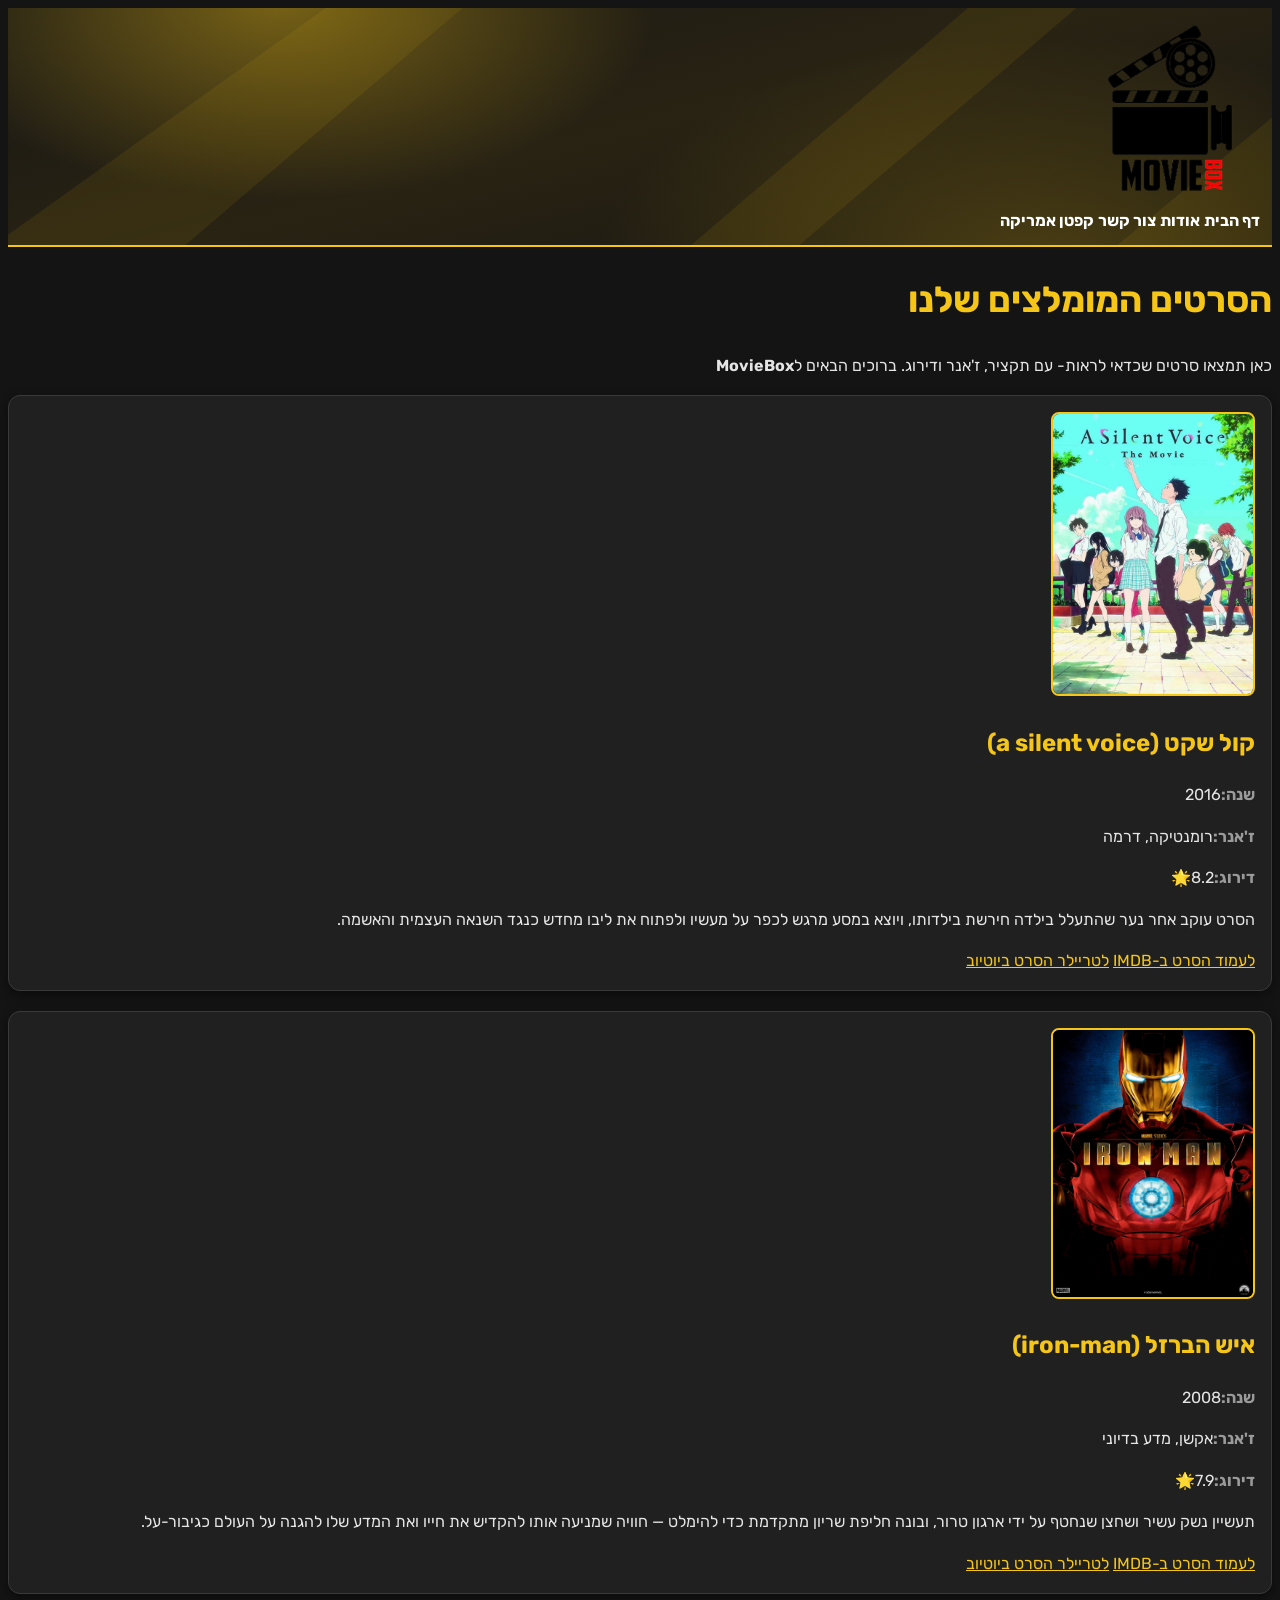
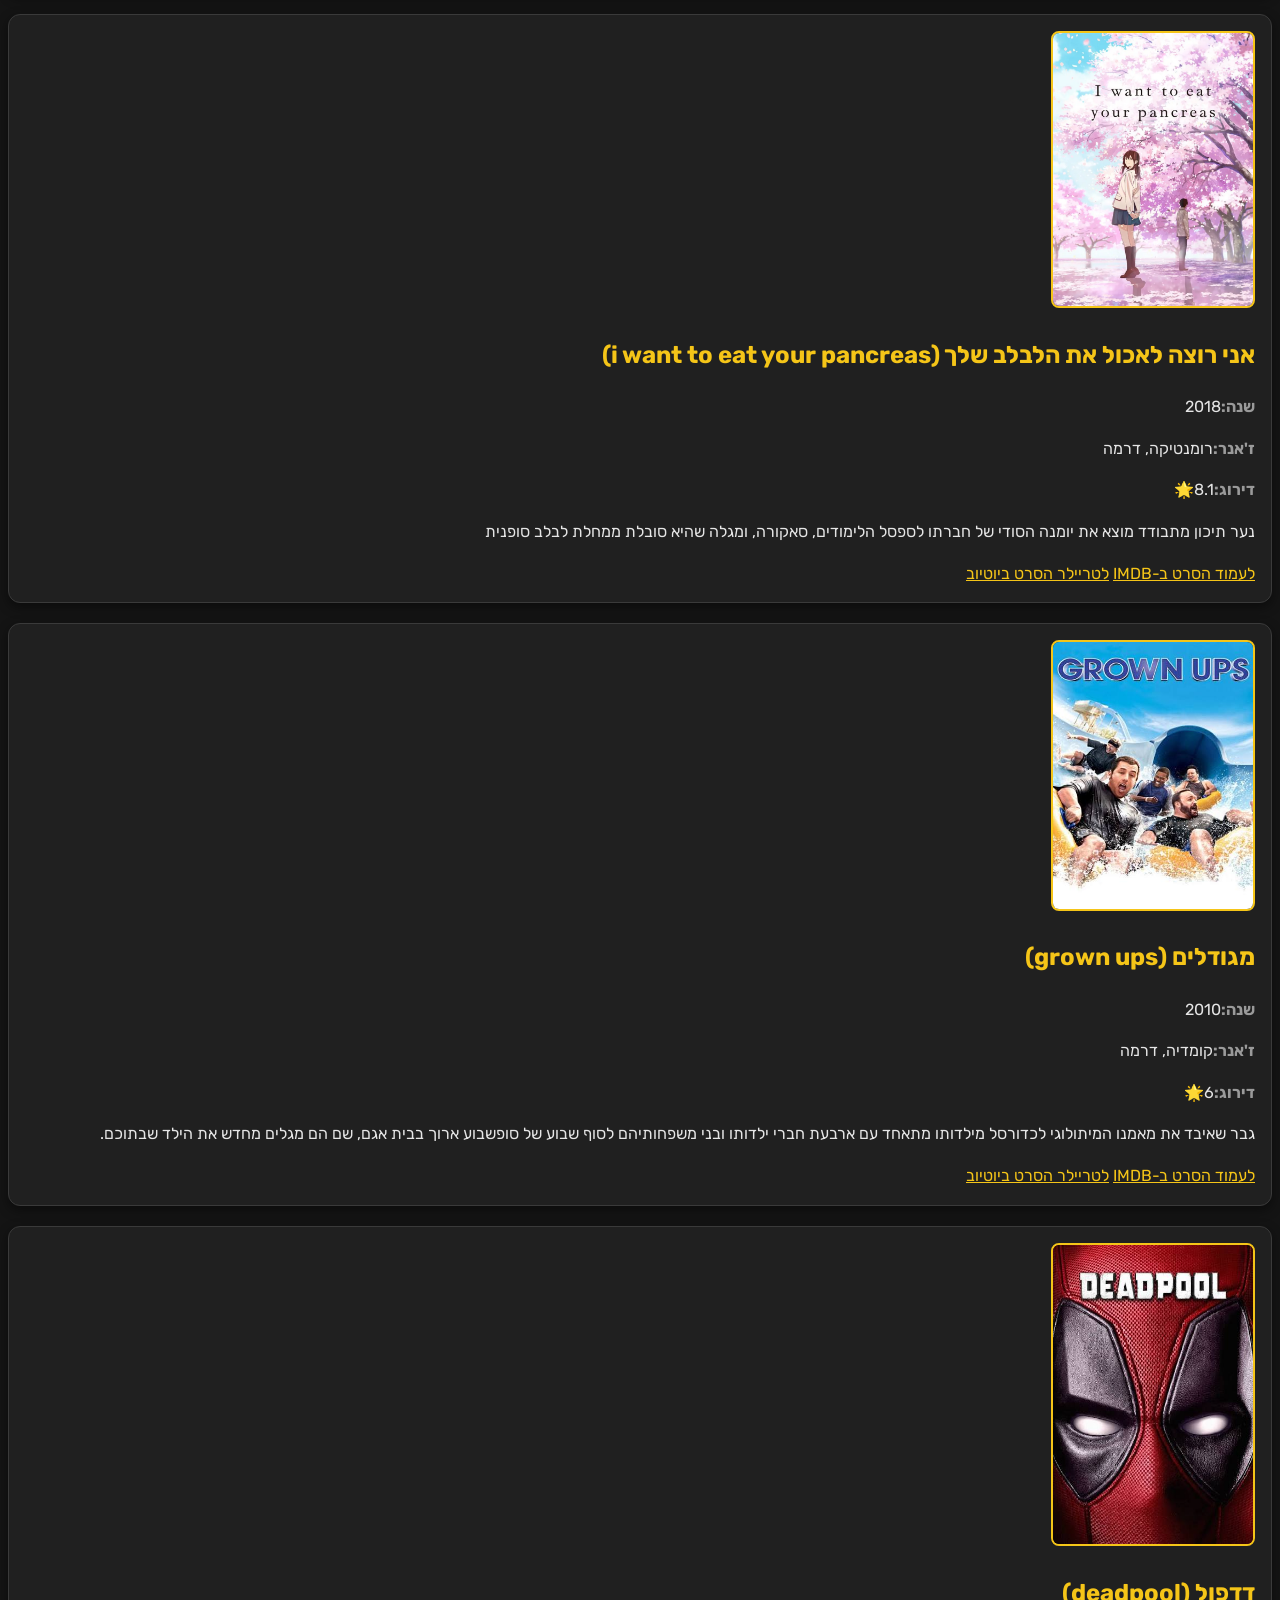
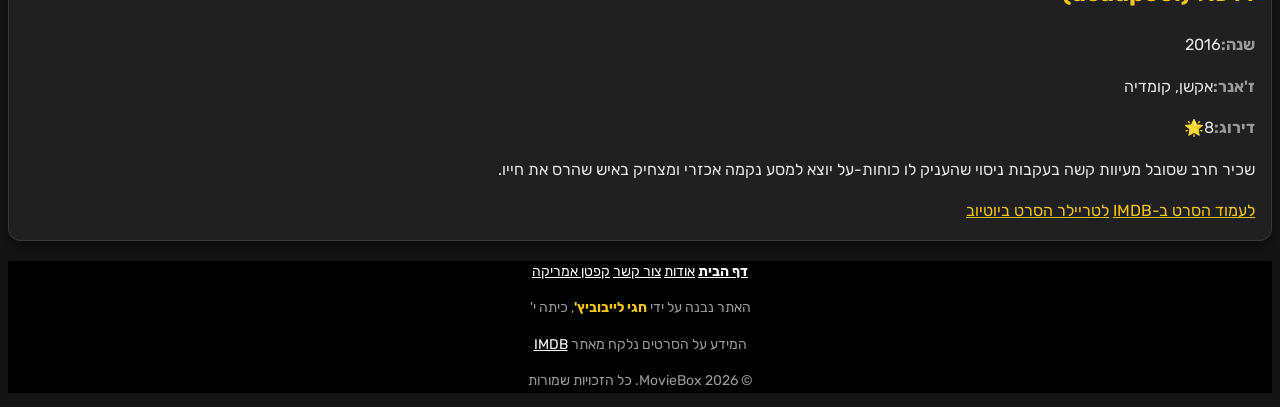
<file: index.html>
<!DOCTYPE html>
<html lang="he" dir="rtl">
<head>
    <meta charset="UTF-8">
    <meta name="viewport" content="width=device-width, initial-scale=1.0">
    <title>MovieBox- דף הבית</title>
    <link href="https://fonts.googleapis.com/css2?family=Rubik:wght@400;700&display=swap" rel="stylesheet">
    <link rel="stylesheet" href="css/style.css">
</head>
<body>
    <header>
<a href="index.html">
    <img src="images/LOGO.png" alt="movie site logo" width="200">
</a>
 <nav>
        <a href="index.html"><b>דף הבית</b></a>
        <a href="about.html">אודות</a>
        <a href="contact.html">צור קשר</a>
         <a href="CaptainAmerica.html">קפטן אמריקה</a>
    </nav>
    </header>
<main>
    <h1>הסרטים המומלצים שלנו</h1>
    <p>כאן תמצאו סרטים שכדאי לראות- עם תקציר, ז'אנר ודירוג. ברוכים הבאים ל<b>MovieBox</b></p>
    <div class="movie">
        <img src="images/asilentvoice.webp" alt="הפוסטר של הסרט קול" width="200">
        <h2>קול שקט (a silent voice)</h2>
        <p><span>שנה:</span>2016</p>
        <p><span>ז'אנר:</span>רומנטיקה, דרמה</p>
        <p><span>דירוג:</span>8.2🌟</p>
        <p>הסרט עוקב אחר נער שהתעלל בילדה חירשת בילדותו, ויוצא במסע מרגש לכפר על מעשיו ולפתוח את ליבו מחדש כנגד השנאה העצמית והאשמה.</p>
        <a href="https://www.imdb.com/title/tt5323662/"target="_blank">לעמוד הסרט ב-IMDB</a>
         <a href="https://www.youtube.com/watch?v=TQK9By9qQiw">לטריילר הסרט ביוטיוב</a>
    </div>
    
    <div class="movie">
        <img src="images/iron-man.jpg" alt="הפוסטר של הסרט איש הברזל" width="200">
        <h2>איש הברזל (iron-man)</h2>
        <p><span>שנה:</span>2008</p>
        <p><span>ז'אנר:</span>אקשן, מדע בדיוני</p>
        <p><span>דירוג:</span>7.9🌟</p>
        <p>תעשיין נשק עשיר ושחצן שנחטף על ידי ארגון טרור, ובונה חליפת שריון מתקדמת כדי להימלט — חוויה שמניעה אותו להקדיש את חייו ואת המדע שלו להגנה על העולם כגיבור-על.</p>
        <a href="https://www.imdb.com/title/tt0371746/" target="_blank">לעמוד הסרט ב-IMDB</a>
         <a href="https://www.youtube.com/watch?v=8ugaeA-nMTc">לטריילר הסרט ביוטיוב</a>
    </div>
    <div class="movie">
        <img src="images/iwanttoeatyourpancreas.webp" alt="הפוסטר של הסרט אני רוצה לאכול את הלבלב שלך" width="200">
        <h2>אני רוצה לאכול את הלבלב שלך (i want to eat your pancreas)</h2>
        <p><span>שנה:</span>2018</p>
        <p><span>ז'אנר:</span>רומנטיקה, דרמה</p>
        <p><span>דירוג:</span>8.1🌟</p>
        <p>נער תיכון מתבודד מוצא את יומנה הסודי של חברתו לספסל הלימודים, סאקורה, ומגלה שהיא סובלת ממחלת לבלב סופנית</p>
        <a href="https://www.imdb.com/title/tt7236034/" target="_blank">לעמוד הסרט ב-IMDB</a>
         <a href="https://www.youtube.com/watch?v=HuN15mDKakk">לטריילר הסרט ביוטיוב</a>
    </div>
    <div class="movie">
        <img src="images/grownups.jpg" alt="הפוסטר של הסרט מגודלים" width="200">
        <h2>מגודלים (grown ups)</h2>
        <p><span>שנה:</span>2010</p>
        <p><span>ז'אנר:</span>קומדיה, דרמה</p>
        <p><span>דירוג:</span>6🌟</p>
        <p>גבר שאיבד את מאמנו המיתולוגי לכדורסל מילדותו מתאחד עם ארבעת חברי ילדותו ובני משפחותיהם לסוף שבוע של סופשבוע ארוך בבית אגם, שם הם מגלים מחדש את הילד שבתוכם.</p>
        <a href="https://www.imdb.com/title/tt1375670/" target="_blank">לעמוד הסרט ב-IMDB</a>
         <a href="https://www.youtube.com/watch?v=cpO1FpUYP-4">לטריילר הסרט ביוטיוב</a>
    </div>
    <div class="movie">
        <img src="images/deadpool.jpg" alt="הפוסטר של הסרט דדפול" width="200">
        <h2>דדפול (deadpool)</h2>
        <p><span>שנה:</span>2016</p>
        <p><span>ז'אנר:</span>אקשן, קומדיה</p>
        <p><span>דירוג:</span>8🌟</p>
        <p>שכיר חרב שסובל מעיוות קשה בעקבות ניסוי שהעניק לו כוחות-על יוצא למסע נקמה אכזרי ומצחיק באיש שהרס את חייו.</p>
        <a href="https://www.imdb.com/title/tt1431045/" target="_blank">לעמוד הסרט ב-IMDB</a>
         <a href="https://www.youtube.com/watch?v=IDiO2qc2T18">לטריילר הסרט ביוטיוב</a>
    </div>
</main>
<footer>
    <p>
        <a href="index.html"><b>דף הבית</b></a>
        <a href="about.html">אודות</a>
        <a href="contact.html">צור קשר</a> 
         <a href="CaptainAmerica.html">קפטן אמריקה</a>
    </p>
    <p>האתר נבנה על ידי <span>חגי לייבוביץ'</span>, כיתה י'</p>
    <p>המידע על הסרטים נלקח מאתר <a href="https://www.imdb.com" target="_blank">IMDB</a></p>
    <p>&copy; 2026 MovieBox. כל הזכויות שמורות</p>
</footer>
</body>
</html>
</file>
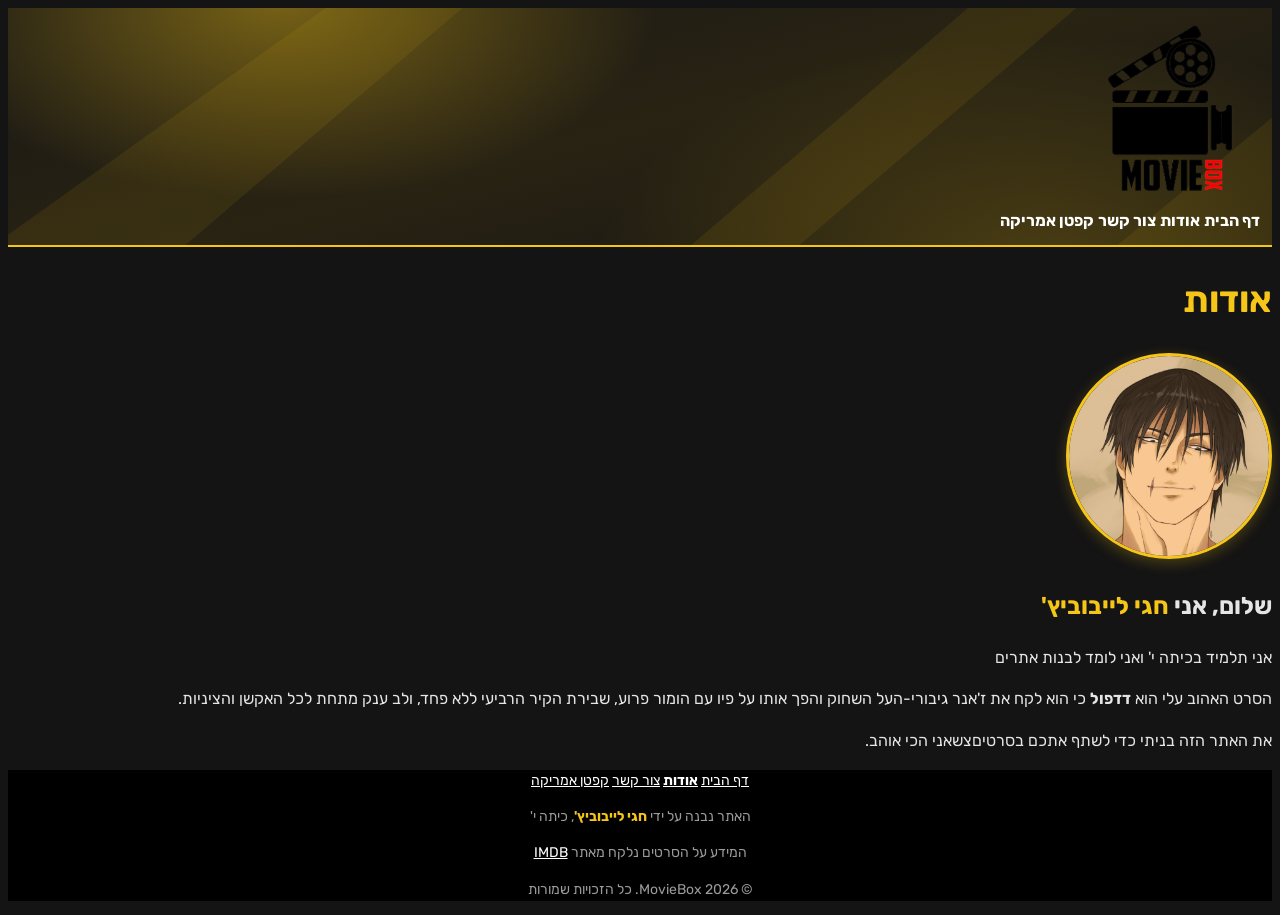
<file: about.html>
<!DOCTYPE html>
<html lang="he" dir="rtl">
<head>
    <meta charset="UTF-8">
    <meta name="viewport" content="width=device-width, initial-scale=1.0">
    <title>MovieBox- אודות</title>
    <link href="https://fonts.googleapis.com/css2?family=Rubik:wght@400;700&display=swap" rel="stylesheet">
    <link rel="stylesheet" href="css/style.css">
</head>
<body>
    <header>
<a href="index.html">
    <img src="images/LOGO.png" alt="movie site logo" width="200">
</a>
 <nav>
        <a href="index.html">דף הבית</a>
        <a href="about.html"><b>אודות</b></a>
        <a href="contact.html">צור קשר</a>
         <a href="CaptainAmerica.html">קפטן אמריקה</a>
    </nav>
    </header>
<main>
    <h1>אודות</h1>
    <div class="about">
<img src="images/toji.jpg" alt="התמונה שלי" width="200">
<h2>שלום, אני <span>חגי לייבוביץ'</span></h2>
<p>אני תלמיד בכיתה י' ואני לומד לבנות אתרים</p>
<p>הסרט האהוב עלי הוא <b>דדפול</b> כי הוא לקח את ז'אנר גיבורי-העל השחוק והפך אותו על פיו עם הומור פרוע, שבירת הקיר הרביעי ללא פחד, ולב ענק מתחת לכל האקשן והציניות.</p>
<p>את האתר הזה בניתי כדי לשתף אתכם בסרטיםצשאני הכי אוהב.</p>
    </div>
</main>
<footer>
    <p>
        <a href="index.html">דף הבית</a>
        <a href="about.html"><b>אודות</b></a>
        <a href="contact.html">צור קשר</a> 
         <a href="CaptainAmerica.html">קפטן אמריקה</a>
    </p>
    <p>האתר נבנה על ידי <span>חגי לייבוביץ'</span>, כיתה י'</p>
    <p>המידע על הסרטים נלקח מאתר <a href="https://www.imdb.com" target="_blank">IMDB</a></p>
    <p>&copy; 2026 MovieBox. כל הזכויות שמורות</p>
</footer>
</body>
</html>
</file>
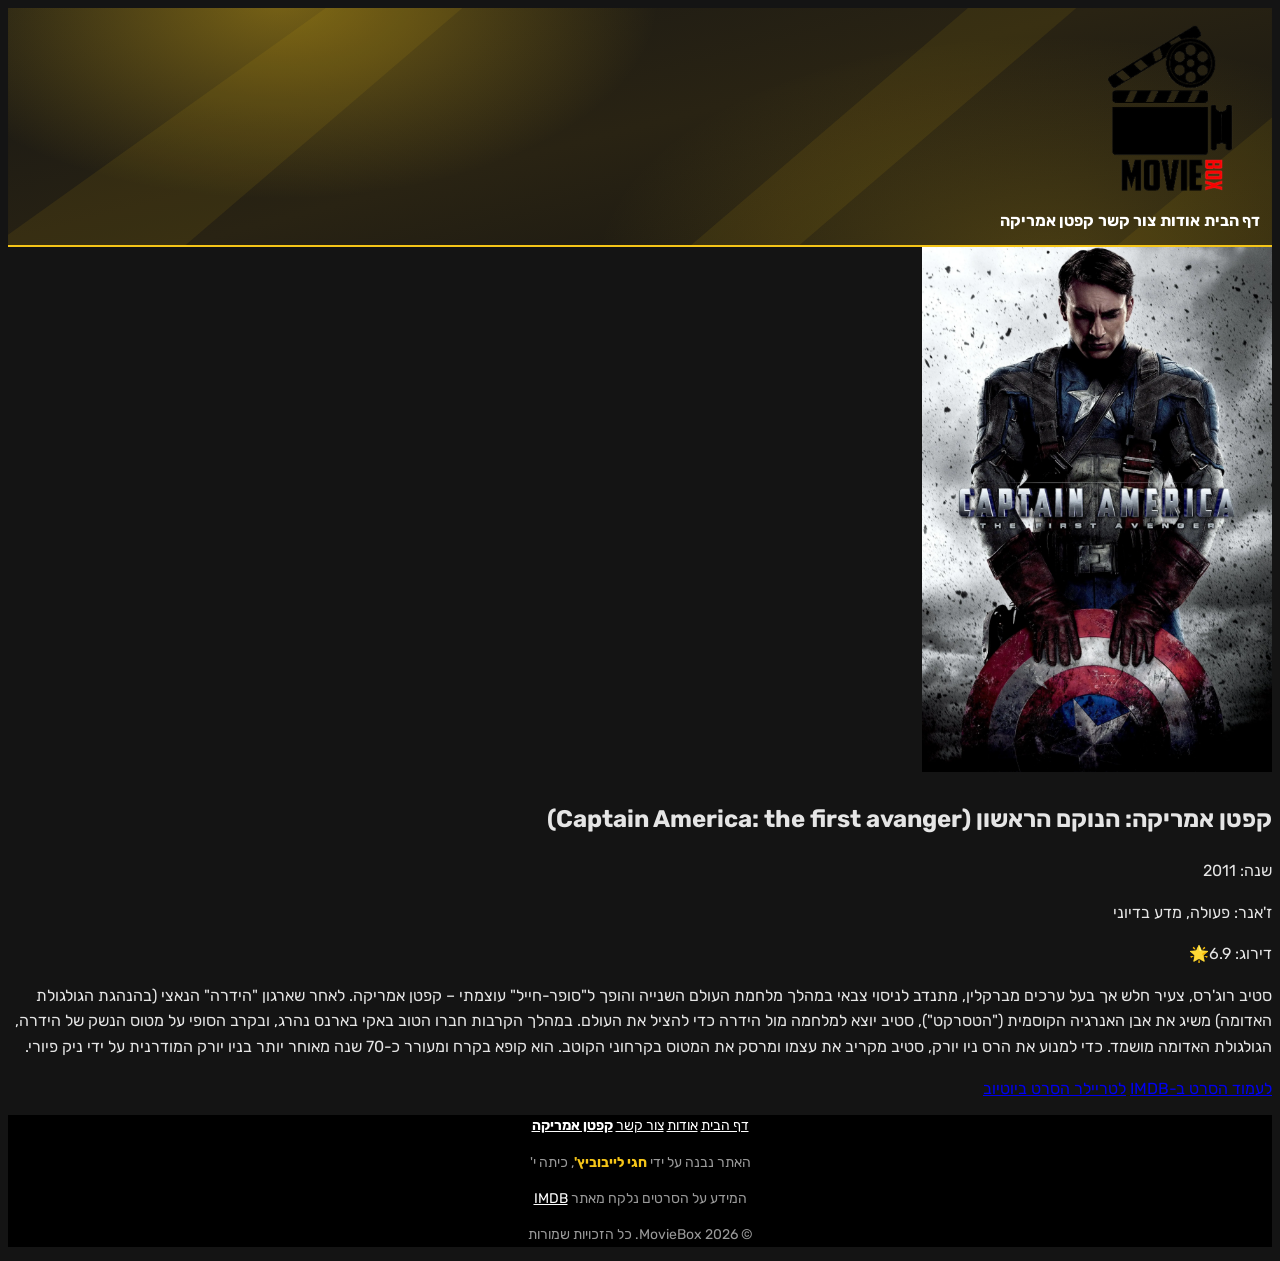
<file: CaptainAmerica.html>
<!DOCTYPE html>
<html lang="he" dir="rtl">
<head>
    <meta charset="UTF-8">
    <meta name="viewport" content="width=device-width, initial-scale=1.0">
    <title>MovieBox- צור קשר</title>
    <link href="https://fonts.googleapis.com/css2?family=Rubik:wght@400;700&display=swap" rel="stylesheet">
    <link rel="stylesheet" href="css/style.css">
</head>
<body>
    <header>
<a href="index.html">
    <img src="images/LOGO.png" alt="movie site logo" width="200">
</a>
 <nav>
        <a href="index.html">דף הבית</a>
        <a href="about.html">אודות</a>
        <a href="contact.html">צור קשר</a>
        <a href="CaptainAmerica.html"><b>קפטן אמריקה</b></a>
    </nav>
    </header>
<main>
    <div class="cap">
        <img src="images/cap.webp" alt="פוסטר של הסרט קפטן אמריקה" width="350">
        <h2>קפטן אמריקה: הנוקם הראשון (Captain America: the first avanger)</h2>
        <p><span>שנה: </span>2011</p>
        <p><span>ז'אנר: </span>פעולה, מדע בדיוני</p>
        <p><span>דירוג: </span>6.9🌟</p>
        <p>סטיב רוג'רס, צעיר חלש אך בעל ערכים מברקלין, מתנדב לניסוי צבאי במהלך מלחמת העולם השנייה והופך ל"סופר-חייל" עוצמתי – קפטן אמריקה.

לאחר שארגון "הידרה" הנאצי (בהנהגת הגולגולת האדומה) משיג את אבן האנרגיה הקוסמית ("הטסרקט"), סטיב יוצא למלחמה מול הידרה כדי להציל את העולם. במהלך הקרבות חברו הטוב באקי בארנס נהרג, ובקרב הסופי על מטוס הנשק של הידרה, הגולגולת האדומה מושמד.

כדי למנוע את הרס ניו יורק, סטיב מקריב את עצמו ומרסק את המטוס בקרחוני הקוטב. הוא קופא בקרח ומעורר כ-70 שנה מאוחר יותר בניו יורק המודרנית על ידי ניק פיורי.</p>
    </div>
    <a href="https://www.imdb.com/title/tt0458339/">לעמוד הסרט ב-IMDB</a>
    <a href="https://www.youtube.com/watch?v=6j2IJlC6gic">לטריילר הסרט ביוטיוב</a>
</main>
<footer>
    <p>
        <a href="index.html">דף הבית</a>
        <a href="about.html">אודות</a>
        <a href="contact.html">צור קשר</a> 
        <a href="CaptainAmerica.html"><b>קפטן אמריקה</b></a>
    </p>
    <p>האתר נבנה על ידי <span>חגי לייבוביץ'</span>, כיתה י'</p>
    <p>המידע על הסרטים נלקח מאתר <a href="https://www.imdb.com" target="_blank">IMDB</a></p>
    <p>&copy; 2026 MovieBox. כל הזכויות שמורות</p>
</footer>
</body>
</html>
</file>
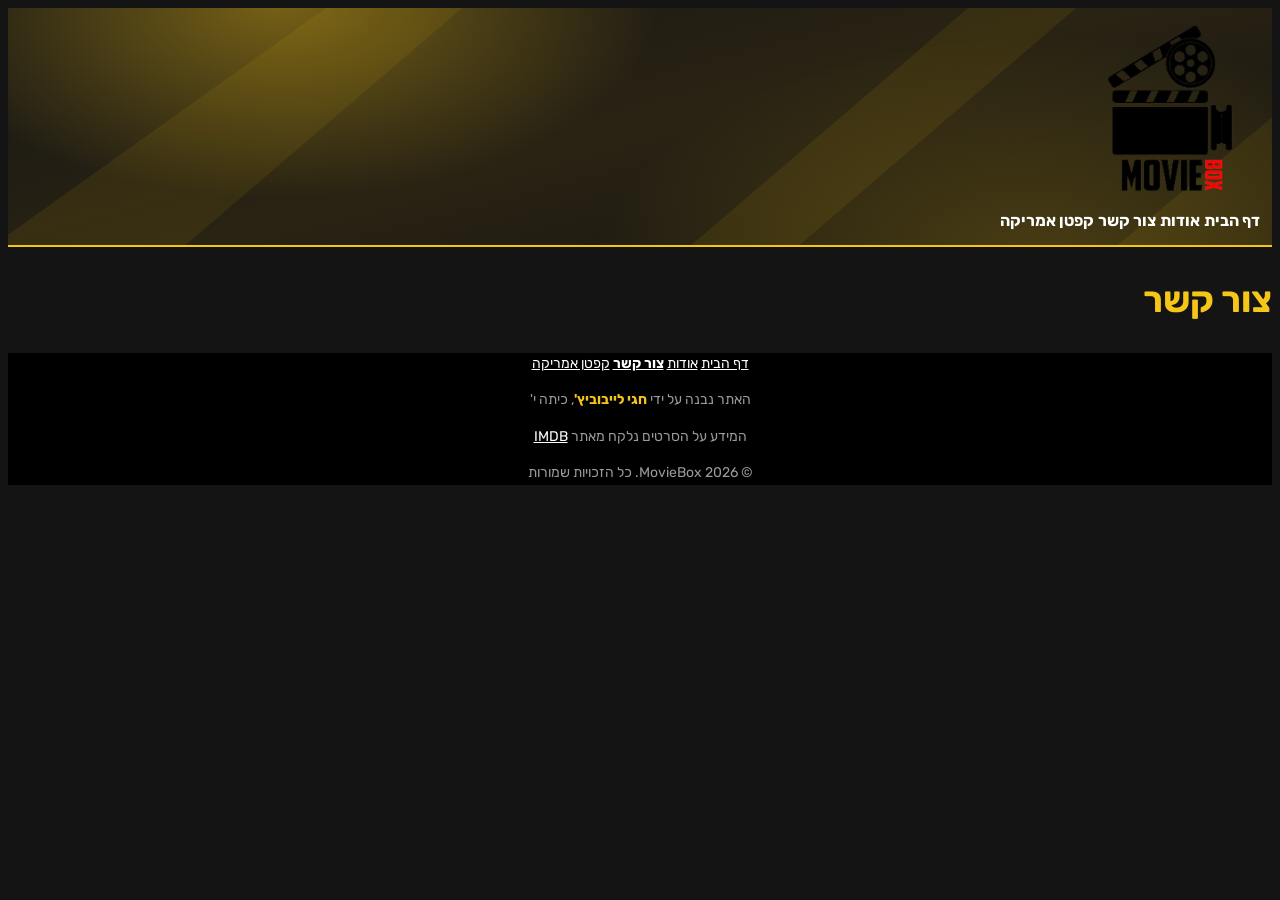
<file: contact.html>
<!DOCTYPE html>
<html lang="he" dir="rtl">
<head>
    <meta charset="UTF-8">
    <meta name="viewport" content="width=device-width, initial-scale=1.0">
    <title>MovieBox- צור קשר</title>
    <link href="https://fonts.googleapis.com/css2?family=Rubik:wght@400;700&display=swap" rel="stylesheet">
    <link rel="stylesheet" href="css/style.css">
</head>
<body>
    <header>
<a href="index.html">
    <img src="images/LOGO.png" alt="movie site logo" width="200">
</a>
 <nav>
        <a href="index.html">דף הבית</a>
        <a href="about.html">אודות</a>
        <a href="contact.html"><b>צור קשר</b></a>
         <a href="CaptainAmerica.html">קפטן אמריקה</a>
    </nav>
    </header>
<main>
   <h1>צור קשר</h1>
   
</main>
<footer>
    <p>
        <a href="index.html">דף הבית</a>
        <a href="about.html">אודות</a>
        <a href="contact.html"><b>צור קשר</b></a> 
         <a href="CaptainAmerica.html">קפטן אמריקה</a>
    </p>
    <p>האתר נבנה על ידי <span>חגי לייבוביץ'</span>, כיתה י'</p>
    <p>המידע על הסרטים נלקח מאתר <a href="https://www.imdb.com" target="_blank">IMDB</a></p>
    <p>&copy; 2026 MovieBox. כל הזכויות שמורות</p>
</footer>
</body>
</html>
</file>
<file: css/style.css>
body {
    font-family: "Rubik", Arial, sans-serif;                                                 /* ===== כל האתר ===== */
    background-color: #141414;
    color: #e5e5e5;
    line-height: 1.6;
}
h1 {
    color: #f5c518;
    font-size: 36px;
}


header {
    background-color: #000000;
    background-image: url("../images/cinema-banner.svg");
    background-position: center;
    background-size: cover;
    padding: 12px;
    border-bottom: 2px solid #f5c518;
}

header img {
    width: 180px;
}
nav a {
    color: #ffffff;                                                                                    /* ===== כותרת עליונה ===== */
    font-weight: bold;
    text-decoration: none;
}
nav {
    color: #555555;
}


.movie h2 {
    color: #f5c518;
    font-size: 24px;
}
.movie span {
    color: #9a9a9a;
    font-weight: bold;                                                                            /* ===== כרטיסי הסרטים ===== */
}
.movie a {
    color: #f5c518;
}
.movie img {
    width: 200px;
}
.movie {
    background-color: #202020;
    border: 1px solid #3a3a3a;
    border-radius: 12px;
    box-shadow: 0 4px 12px rgba(0, 0, 0, 0.45);
    padding: 16px;
    margin-bottom: 20px;
}
.movie img {
    width: 200px;
    border: 2px solid #f5c518;
    border-radius: 8px;
}
.movie:hover {
    border-color: #f5c518;
}
.movie:hover {
    background-color: #28251b;
    border-color: #f5c518;
    box-shadow: 0 8px 20px rgba(245, 197, 24, 0.22);
}


.about img {
    width: 200px;
    border: 3px solid #f5c518;
    border-radius: 50%;
    box-shadow: 0 4px 14px rgba(245, 197, 24, 0.25);
}
.about h2 span {
    color: #f5c518;
}


footer {
    background-color: #000000;
    color: #9a9a9a;
    text-align: center;
    font-size: 14px;
}
footer a {
    color: #ffffff;                                                                                 /* ===== כותרת תחתונה ===== */
}

footer span {
    color: #f5c518;
    font-weight: bold;
}
</file>
